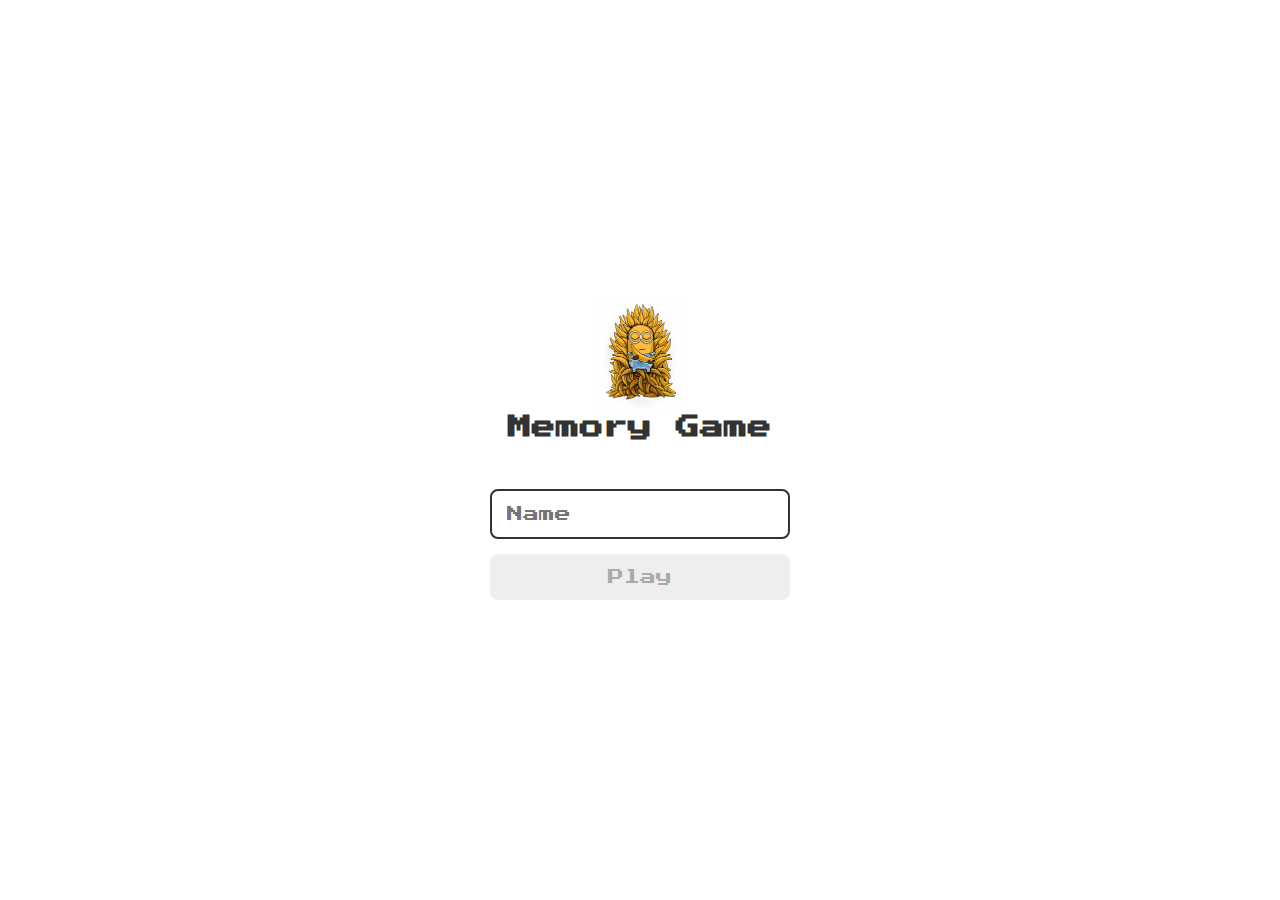
<file: index.html>
<!DOCTYPE html>
<html lang="pt-br">
<head>
    <meta charset="UTF-8">
    <meta name="viewport" content="width=device-width, initial-scale=1.0">
    <link rel="stylesheet" href="./css/reset.css">
    <link rel="stylesheet" href="./css/login.css">

    <script defer src="./js/login.js"></script>

    <title>Memory Game | Login</title>
</head>
<body>
    <form class="login-form">
        <div class="login__header">
            <img src="./images/banana.png" alt="Minion em trono feito de bananas">
            <h1>Memory Game</h1>
        </div>
        <input class="login__input" type="text" placeholder="Name">
        <button class="login__button" type="submit" disabled>Play</button>
    </form>
</body>
</html>
</file>
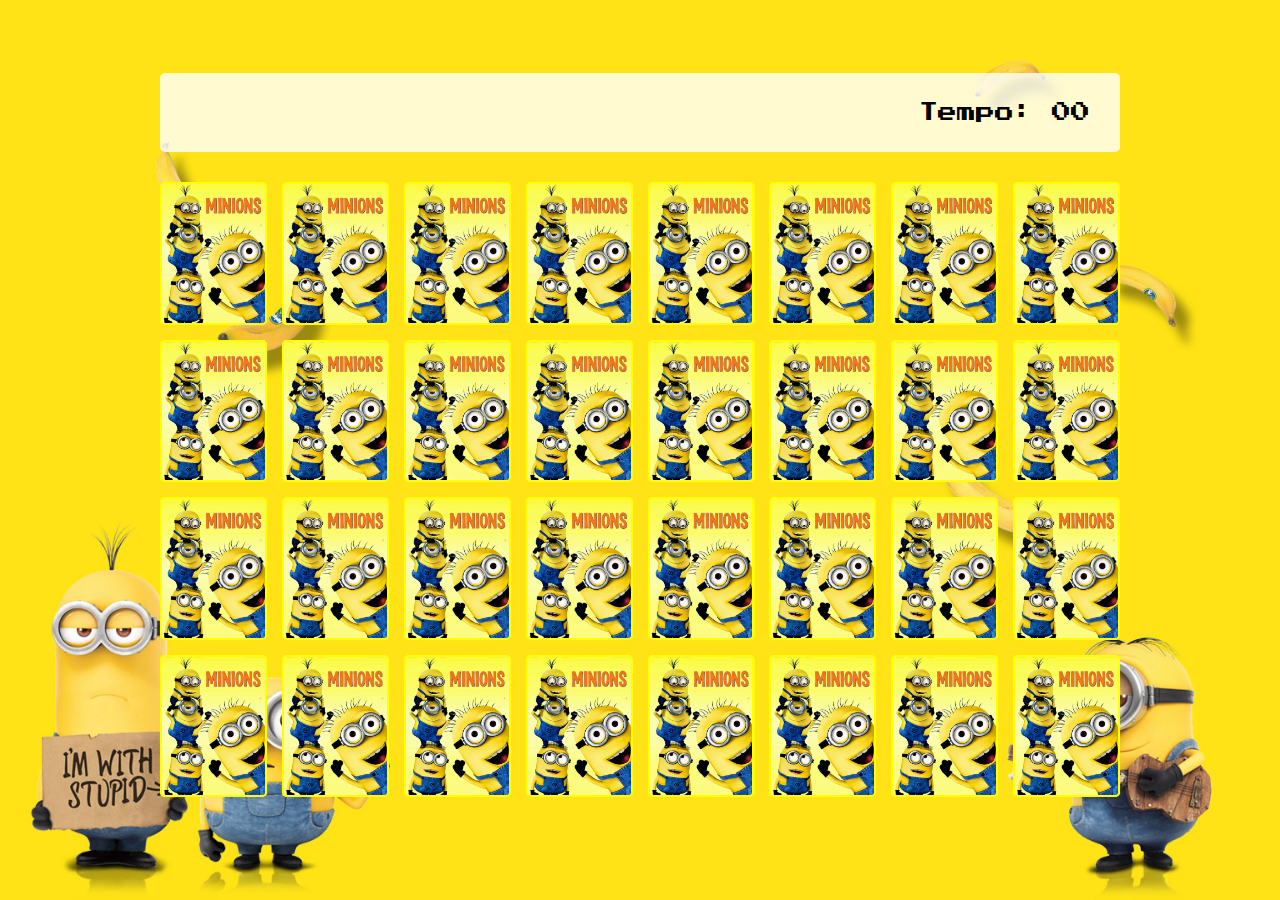
<file: pages/game.html>
<!DOCTYPE html>
<html lang="pt-br">
<head>
    <meta charset="UTF-8">
    <meta name="viewport" content="width=device-width, initial-scale=1.0">
    <link rel="stylesheet" href="../css/reset.css">
    <link rel="stylesheet" href="../css/game.css">
    <script defer src="../js/game.js"></script>
    <title>Memory Game</title>
</head>
<body>
    <main>
        <header>
            <span class="player"></span>
            <span>Tempo: <span class="timer">00</span></span>
        </header>
        <div class="grid"></div>
    </main>
</body>
</html>
</file>
<file: css/login.css>
.login-form {
    display: flex;
    flex-direction: column;
    align-items: center;
    height: 100vh;
    justify-content: center;
}

.login__header {
    display: flex;
    align-items: center;
    justify-content: center;
    flex-direction: column;
    margin-bottom: 50px;
}

.login__header img {
    width: 100px;
}

.login__header h1 {
    color: #333;
    font-size: 1.5em;
}

.login__input {
    border: 2px solid #333;
    border-radius: 8px;
    color: #333;
    font-size: 1em;
    margin-bottom: 15px;
    max-width: 300px;
    width: 100%;
    outline: none;
    padding: 15px;
}

.login__button {
    background-color: #FFBB3D;
    border-radius: 8px;
    color: #fff;
    padding: 15px;
    cursor: pointer;
    font-size: 1em;
    max-width: 300px;
    width: 100%;
}

.login__button:disabled {
    background-color: #eee;
    color: #aaa;
    cursor: auto;
}
</file>
<file: css/game.css>
main {
    display: flex;
    flex-direction: column;
    width: 100%;
    min-height: 100vh;
    background-image: url('../images/background.png');
    background-position: center;
    background-size: cover;
    align-items: center;
    justify-content: center;
    padding: 20px 20px 50px;
}

header {
    display: flex;
    align-items: center;
    justify-content: space-between;
    background-color: rgba(255, 255, 255, .8);
    font-size: 1.2em;
    width: 100%;
    max-width: 960px;
    padding: 30px;
    margin: 0 0 30px;
    border-radius: 5px;
}

.grid {
    display: grid;
    grid-template-columns: repeat(8, 1fr);
    gap: 15px;
    width: 100%;
    max-width: 960px;
    margin: 0 auto;
}

.card {
    width: 100%;
    aspect-ratio: 3/4;
    border-radius: 5px;
    position: relative;
    transition: all 400ms ease;
    transform-style: preserve-3d;
    background-color: #ccc;
}

.face {
    width: 100%;
    height: 100%;
    position: absolute;
    background-size: cover;
    background-position: center;
    border: 2px solid yellow;
    border-radius: 5px;
    transition: all 400ms ease;
}

.front {
    background-image: url('../images/ezio.png');
    transform: rotateY(180deg);
}

.back {
    background-image: url('../images/card.png');
    backface-visibility: hidden;
}

.reveal-card {
    transform: rotateY(180deg);
}

.disabled-card {
    filter:saturate(0);
    opacity: 0.5;
}
</file>
